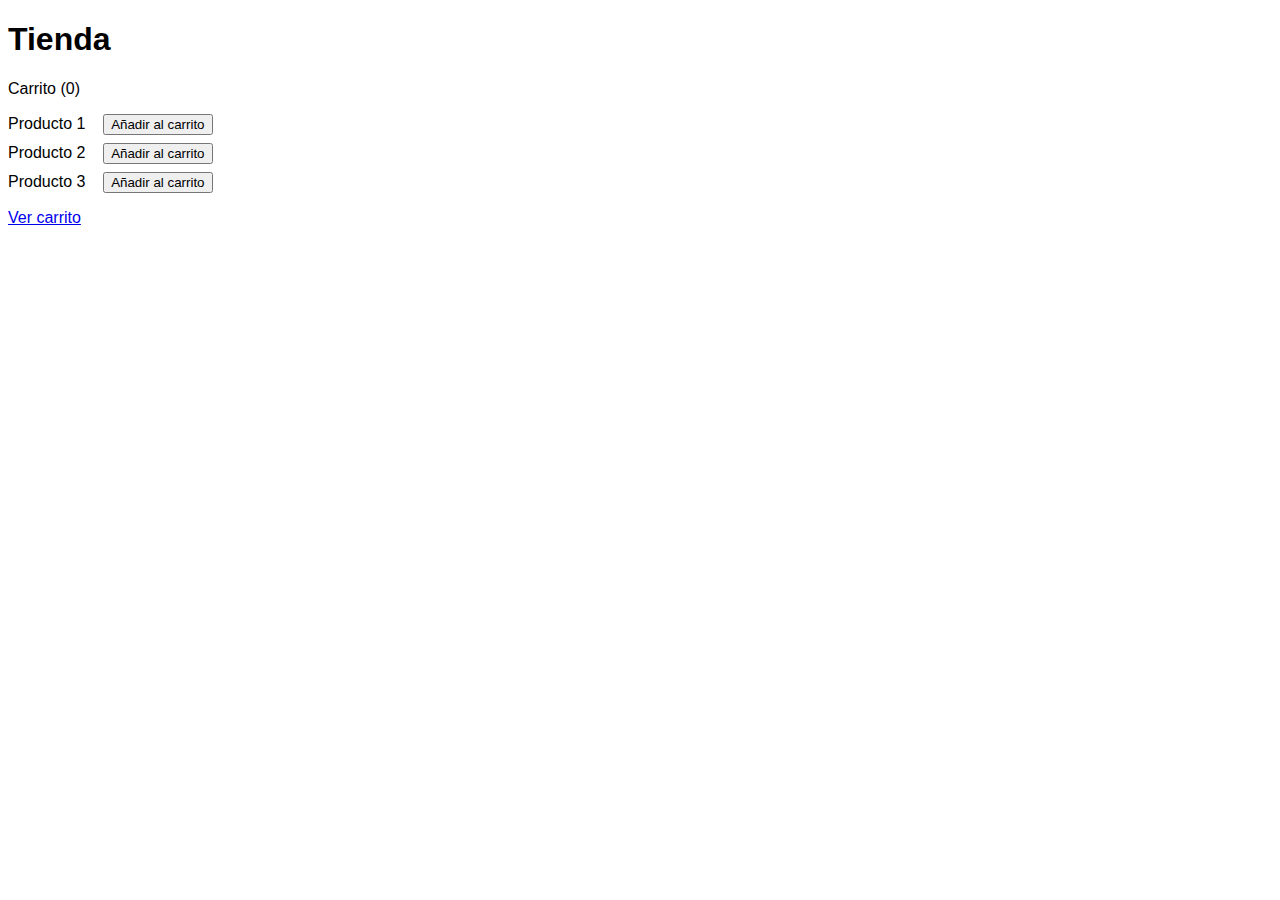
<file: index.html>
<!DOCTYPE html>
<html lang="es">
<head>
    <meta charset="UTF-8">
    <meta name="viewport" content="width=device-width, initial-scale=1.0">

    <title>Tienda</title>
    <link rel="stylesheet" href="style.css">
</head>
<body>
    <h1>Tienda</h1>
    <div id="cart-status">Carrito (0)</div>
    <ul id="product-list">
        <li data-id="1" data-name="Producto 1">Producto 1 <button class="add">Añadir al carrito</button></li>
        <li data-id="2" data-name="Producto 2">Producto 2 <button class="add">Añadir al carrito</button></li>
        <li data-id="3" data-name="Producto 3">Producto 3 <button class="add">Añadir al carrito</button></li>
    </ul>
    <a href="cart.html">Ver carrito</a>

    <script src="script.js"></script>

</body>
</html>
</file>
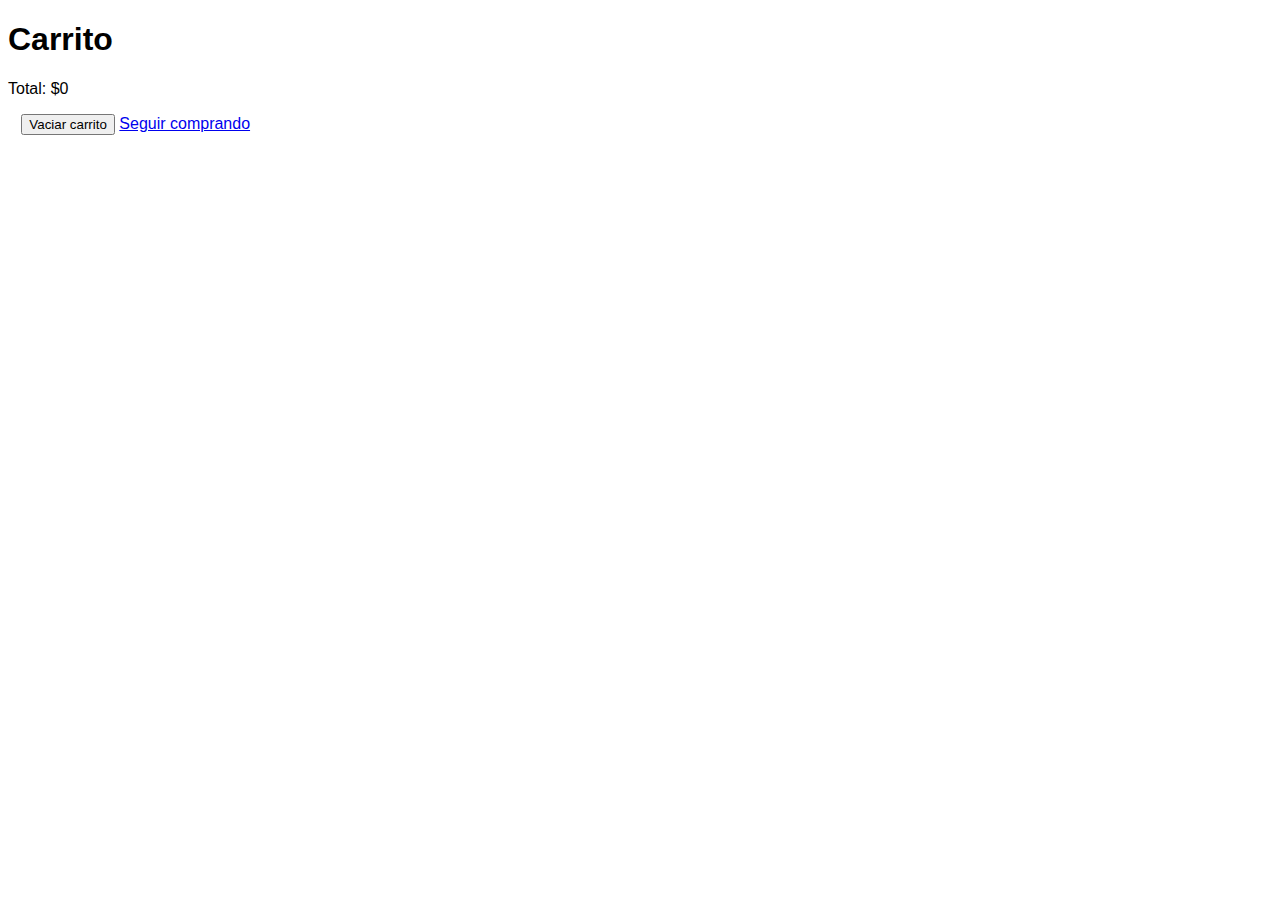
<file: cart.html>
<!DOCTYPE html>
<html lang="es">
<head>
    <meta charset="UTF-8">
    <meta name="viewport" content="width=device-width, initial-scale=1.0">
    <title>Carrito</title>
    <link rel="stylesheet" href="style.css">
</head>
<body>
    <h1>Carrito</h1>
    <ul id="cart-items"></ul>
    <p id="total"></p>
    <button id="clear-cart">Vaciar carrito</button>
    <a href="index.html">Seguir comprando</a>
    <script src="cart.js"></script>
</body>
</html>
</file>
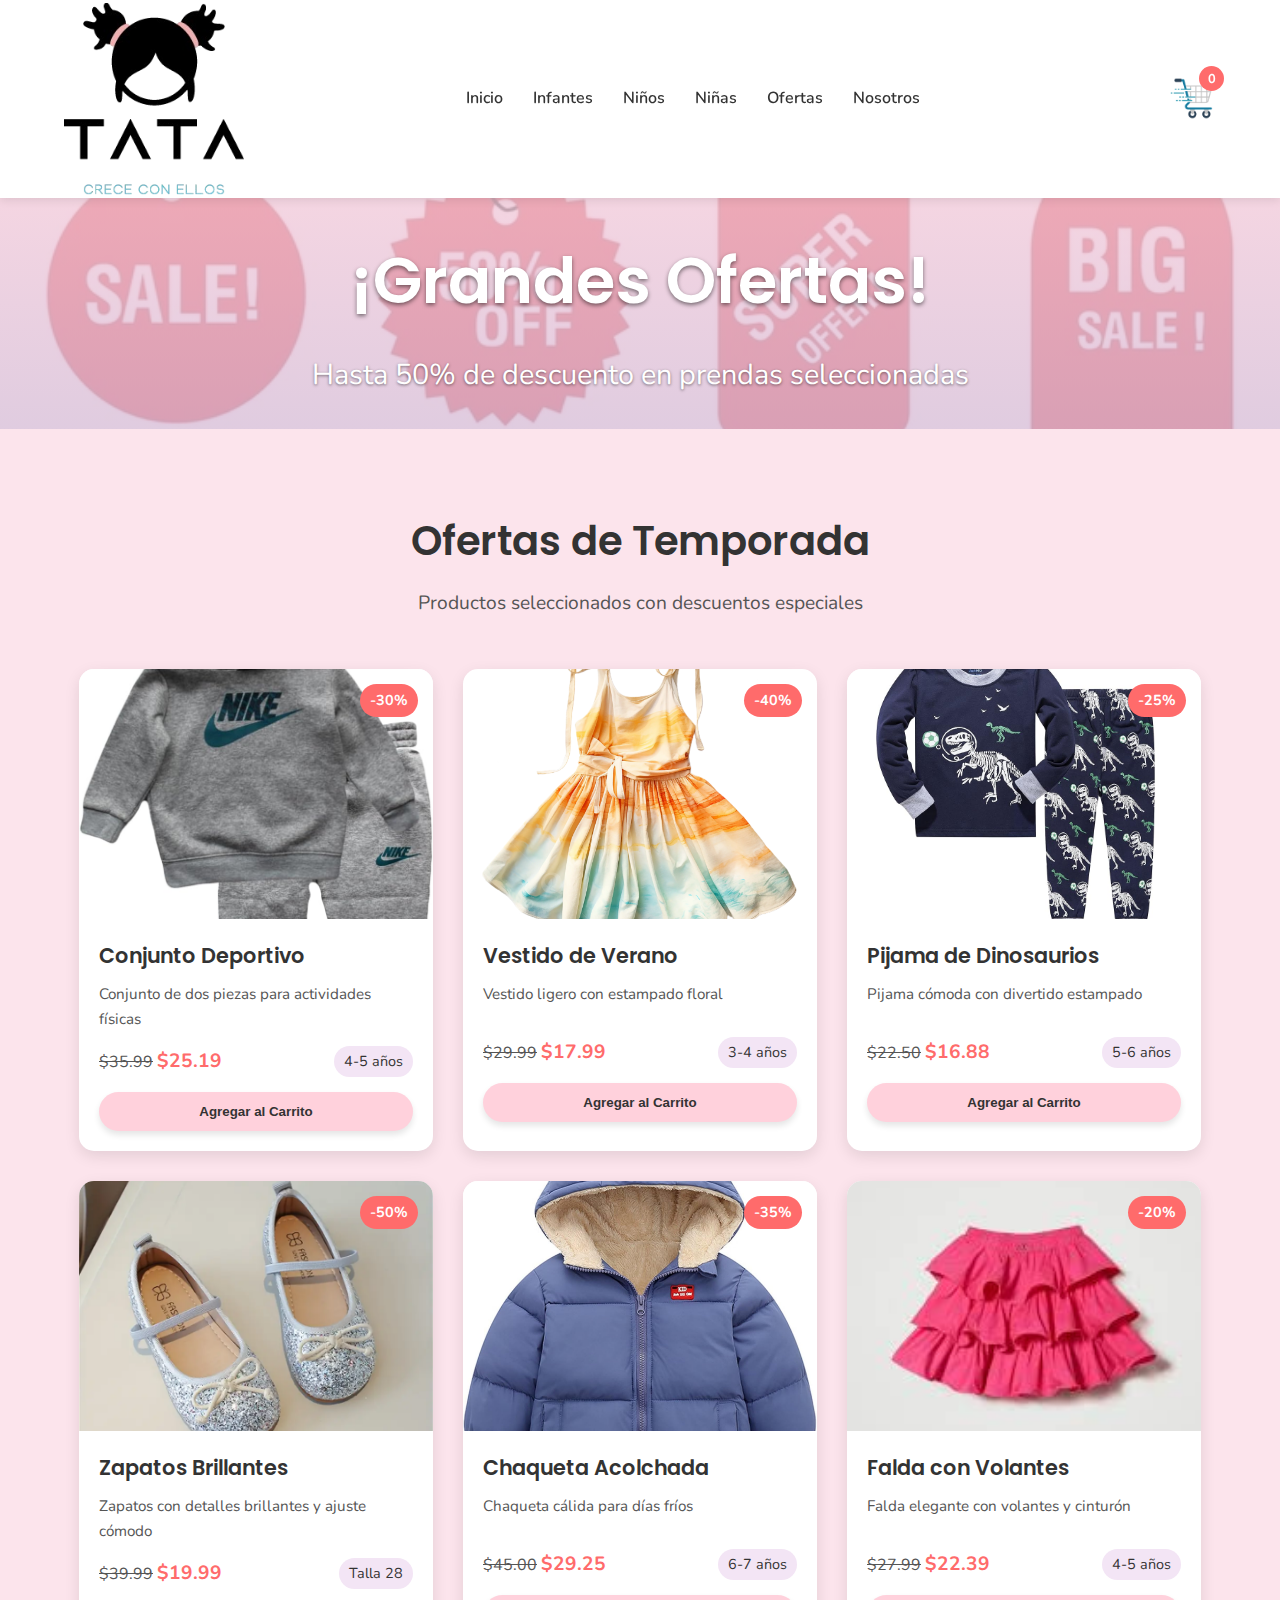
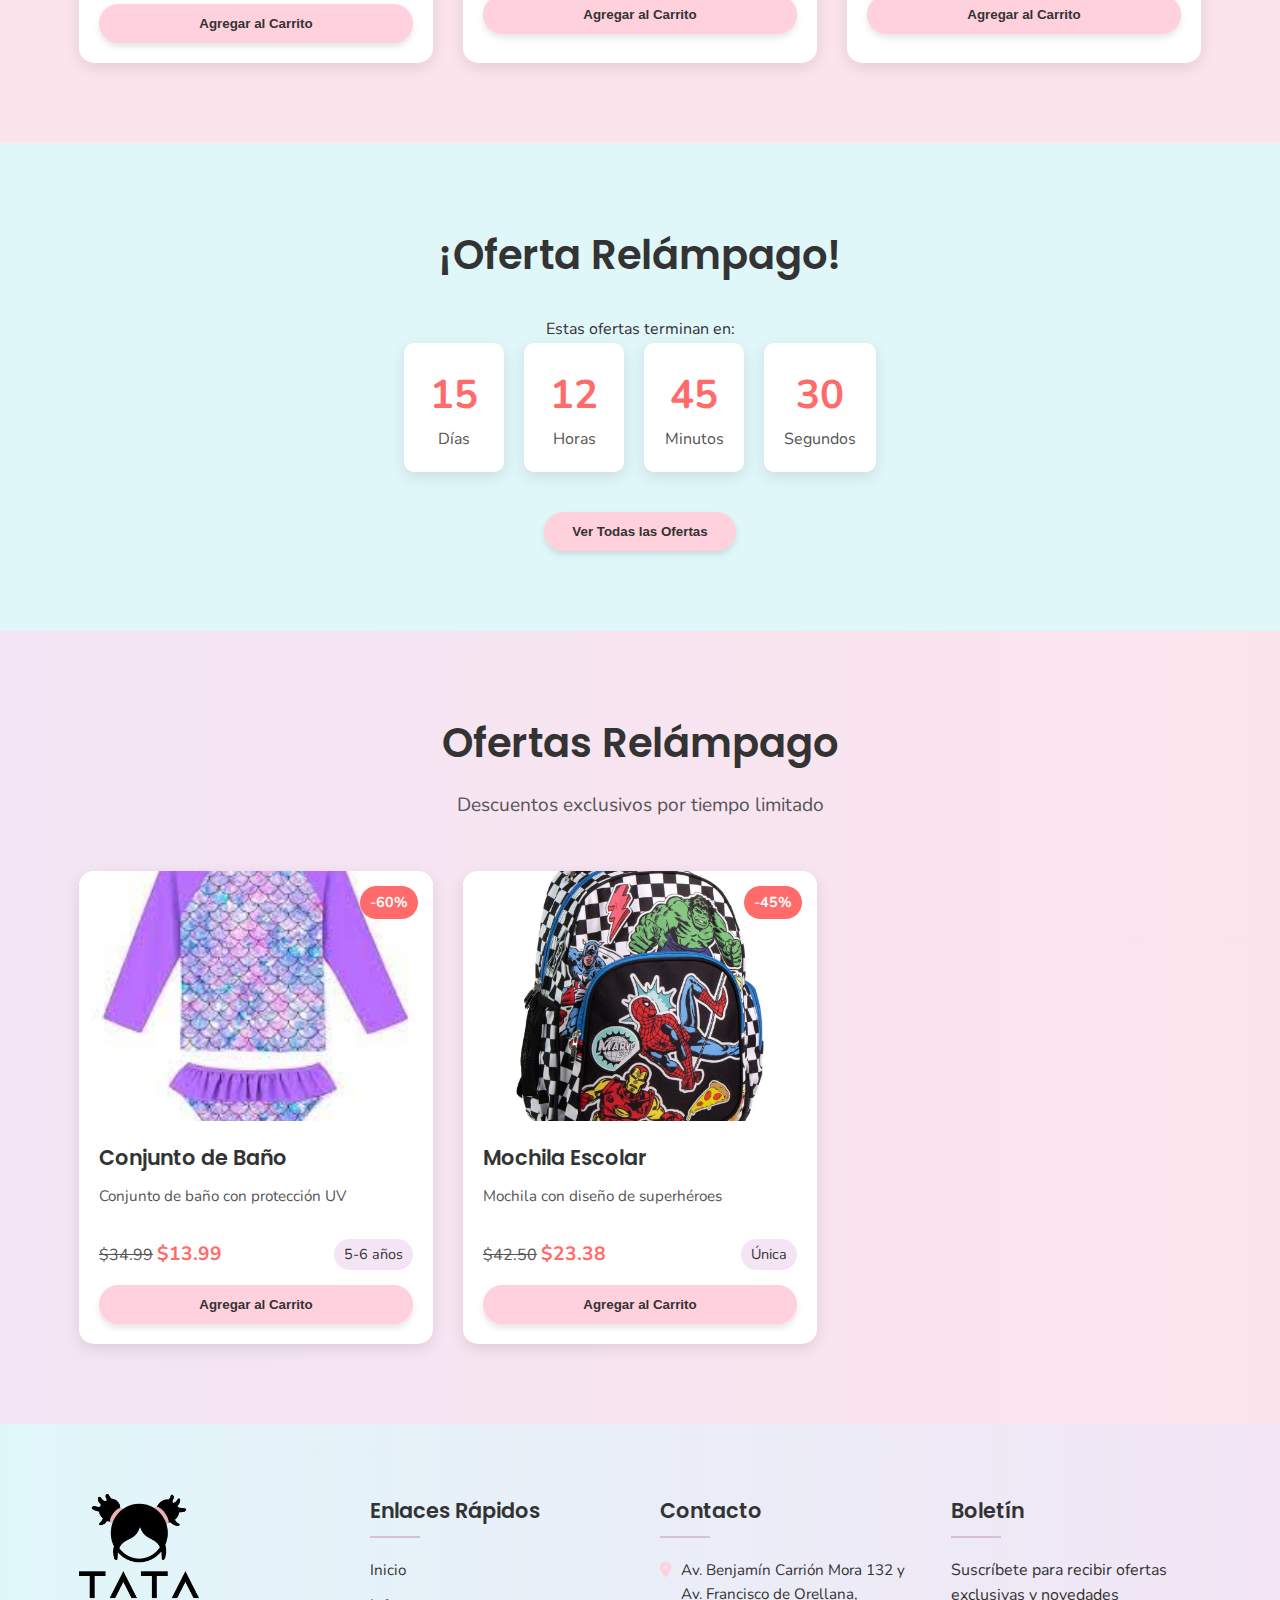
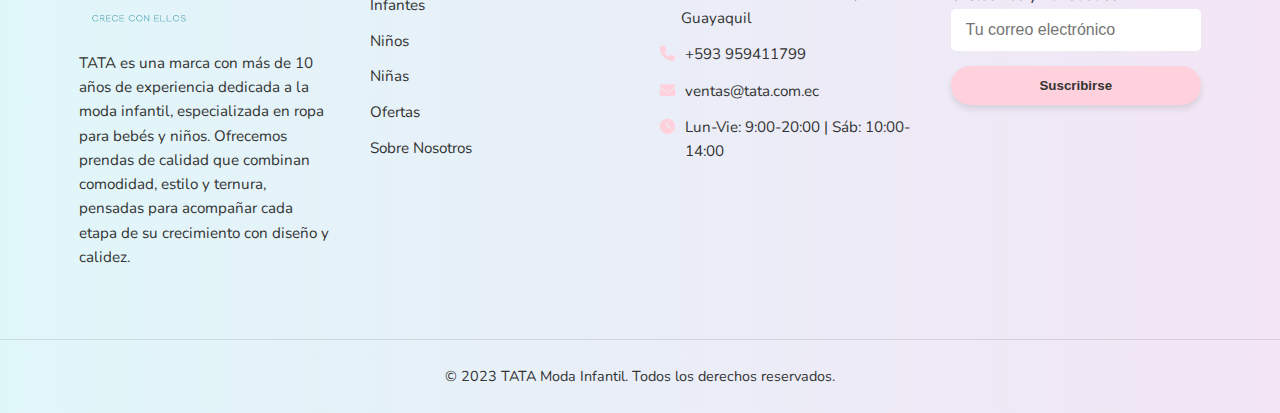
<file: pag/ofertas.html>
<!DOCTYPE html>
<html lang="es">
<head>
    <meta charset="UTF-8">
    <meta name="viewport" content="width=device-width, initial-scale=1.0">
    <title>TATA - Ofertas Especiales</title>
    <link rel="stylesheet" href="../css/estilos-ofertas.css">
    <link rel="stylesheet" href="https://cdnjs.cloudflare.com/ajax/libs/font-awesome/6.4.0/css/all.min.css">
    <link href="https://fonts.googleapis.com/css2?family=Nunito:wght@300;400;600;700&family=Poppins:wght@300;400;500;600&display=swap" rel="stylesheet">
</head>
<body>
    <!-- Cabecera -->
    <header>
        <div class="container header-container">
            <div class="logo">
                <a href="../index.html">
                    <img src="../img/logo.png" alt="TATA Logo">
                </a>
            </div>
            
            <nav>
                <ul class="nav-menu">
                    <li><a href="../index.html">Inicio</a></li>
                    <li><a href="infantes.html">Infantes</a></li>
                    <li><a href="ninos.html">Niños</a></li>
                    <li><a href="ninas.html">Niñas</a></li>
                    <li><a href="ofertas.html" class="active">Ofertas</a></li>
                    <li><a href="nosotros.html">Nosotros</a></li>
                </ul>
            </nav>
            
            <div class="cart-icon">
                <img src="../img/carrito-de-compras.png" alt="Carrito">
                <span class="cart-count">0</span>
            </div>
            
            <div class="hamburger">
                <i class="fas fa-bars"></i>
            </div>
        </div>
    </header>

    <!-- Banner de ofertas -->
    <section class="ofertas-banner">
        <div class="container">
            <h1>¡Grandes Ofertas!</h1>
            <p>Hasta 50% de descuento en prendas seleccionadas</p>
        </div>
    </section>

    <!-- Sección de ofertas de temporada -->
    <section class="ofertas-temporada">
        <div class="container">
            <div class="section-title">
                <h2>Ofertas de Temporada</h2>
                <p>Productos seleccionados con descuentos especiales</p>
            </div>
            
            <div class="products-grid">
                <!-- Producto 1 -->
                <div class="product-item">
                    <div class="product-image" style="background-image: url(../img/conjunto-deportivo-descuento.jpg);">
                        <span class="discount-badge">-30%</span>
                    </div>
                    <div class="product-info">
                        <h3>Conjunto Deportivo</h3>
                        <p class="product-description">Conjunto de dos piezas para actividades físicas</p>
                        <div class="product-meta">
                            <div>
                                <span class="original-price">$35.99</span>
                                <span class="discounted-price">$25.19</span>
                            </div>
                            <span class="size">4-5 años</span>
                        </div>
                        <button class="btn add-to-cart" data-id="25" data-name="Conjunto Deportivo" data-price="25.19" data-image="img/oferta1.jpg">Agregar al Carrito</button>
                    </div>
                </div>
                
                <!-- Producto 2 -->
                <div class="product-item">
                    <div class="product-image" style="background-image: url(../img/vestido-verano.png);">
                        <span class="discount-badge">-40%</span>
                    </div>
                    <div class="product-info">
                        <h3>Vestido de Verano</h3>
                        <p class="product-description">Vestido ligero con estampado floral</p>
                        <div class="product-meta">
                            <div>
                                <span class="original-price">$29.99</span>
                                <span class="discounted-price">$17.99</span>
                            </div>
                            <span class="size">3-4 años</span>
                        </div>
                        <button class="btn add-to-cart" data-id="26" data-name="Vestido de Verano" data-price="17.99" data-image="img/oferta2.jpg">Agregar al Carrito</button>
                    </div>
                </div>
                
                <!-- Producto 3 -->
                <div class="product-item">
                    <div class="product-image" style="background-image: url(../img/pijama-dinosaurio.jpg);">
                        <span class="discount-badge">-25%</span>
                    </div>
                    <div class="product-info">
                        <h3>Pijama de Dinosaurios</h3>
                        <p class="product-description">Pijama cómoda con divertido estampado</p>
                        <div class="product-meta">
                            <div>
                                <span class="original-price">$22.50</span>
                                <span class="discounted-price">$16.88</span>
                            </div>
                            <span class="size">5-6 años</span>
                        </div>
                        <button class="btn add-to-cart" data-id="27" data-name="Pijama de Dinosaurios" data-price="16.88" data-image="img/oferta3.jpg">Agregar al Carrito</button>
                    </div>
                </div>
                
                <!-- Producto 4 -->
                <div class="product-item">
                    <div class="product-image" style="background-image: url(../img/zapatos-brillantes.jpg);">
                        <span class="discount-badge">-50%</span>
                    </div>
                    <div class="product-info">
                        <h3>Zapatos Brillantes</h3>
                        <p class="product-description">Zapatos con detalles brillantes y ajuste cómodo</p>
                        <div class="product-meta">
                            <div>
                                <span class="original-price">$39.99</span>
                                <span class="discounted-price">$19.99</span>
                            </div>
                            <span class="size">Talla 28</span>
                        </div>
                        <button class="btn add-to-cart" data-id="28" data-name="Zapatos Brillantes" data-price="19.99" data-image="img/oferta4.jpg">Agregar al Carrito</button>
                    </div>
                </div>
                
                <!-- Producto 5 -->
                <div class="product-item">
                    <div class="product-image" style="background-image: url(../img/chaqueta-acolchada.jpg);">
                        <span class="discount-badge">-35%</span>
                    </div>
                    <div class="product-info">
                        <h3>Chaqueta Acolchada</h3>
                        <p class="product-description">Chaqueta cálida para días fríos</p>
                        <div class="product-meta">
                            <div>
                                <span class="original-price">$45.00</span>
                                <span class="discounted-price">$29.25</span>
                            </div>
                            <span class="size">6-7 años</span>
                        </div>
                        <button class="btn add-to-cart" data-id="29" data-name="Chaqueta Acolchada" data-price="29.25" data-image="img/oferta5.jpg">Agregar al Carrito</button>
                    </div>
                </div>
                
                <!-- Producto 6 -->
                <div class="product-item">
                    <div class="product-image" style="background-image: url(../img/falda-con-volantes.jpg);">
                        <span class="discount-badge">-20%</span>
                    </div>
                    <div class="product-info">
                        <h3>Falda con Volantes</h3>
                        <p class="product-description">Falda elegante con volantes y cinturón</p>
                        <div class="product-meta">
                            <div>
                                <span class="original-price">$27.99</span>
                                <span class="discounted-price">$22.39</span>
                            </div>
                            <span class="size">4-5 años</span>
                        </div>
                        <button class="btn add-to-cart" data-id="30" data-name="Falda con Volantes" data-price="22.39" data-image="img/oferta6.jpg">Agregar al Carrito</button>
                    </div>
                </div>
            </div>
        </div>
    </section>

    <!-- Countdown para ofertas -->
    <section class="countdown-section">
        <div class="container countdown-container">
            <h2 class="countdown-title">¡Oferta Relámpago!</h2>
            <p>Estas ofertas terminan en:</p>
            <div class="countdown">
                <div class="countdown-item">
                    <div class="countdown-number" id="days">15</div>
                    <div class="countdown-label">Días</div>
                </div>
                <div class="countdown-item">
                    <div class="countdown-number" id="hours">12</div>
                    <div class="countdown-label">Horas</div>
                </div>
                <div class="countdown-item">
                    <div class="countdown-number" id="minutes">45</div>
                    <div class="countdown-label">Minutos</div>
                </div>
                <div class="countdown-item">
                    <div class="countdown-number" id="seconds">30</div>
                    <div class="countdown-label">Segundos</div>
                </div>
            </div>
            <button class="btn">Ver Todas las Ofertas</button>
        </div>
    </section>

    <!-- Sección de ofertas relámpago -->
    <section class="ofertas-relampago">
        <div class="container">
            <div class="section-title">
                <h2>Ofertas Relámpago</h2>
                <p>Descuentos exclusivos por tiempo limitado</p>
            </div>
            
            <div class="products-grid">
                <!-- Producto 7 -->
                <div class="product-item">
                    <div class="product-image" style="background-image: url(../img/conjunto-ba%C3%B1o.jpg);">
                        <span class="discount-badge">-60%</span>
                    </div>
                    <div class="product-info">
                        <h3>Conjunto de Baño</h3>
                        <p class="product-description">Conjunto de baño con protección UV</p>
                        <div class="product-meta">
                            <div>
                                <span class="original-price">$34.99</span>
                                <span class="discounted-price">$13.99</span>
                            </div>
                            <span class="size">5-6 años</span>
                        </div>
                        <button class="btn add-to-cart" data-id="31" data-name="Conjunto de Baño" data-price="13.99" data-image="img/relampago1.jpg">Agregar al Carrito</button>
                    </div>
                </div>
                
                <!-- Producto 8 -->
                <div class="product-item">
                    <div class="product-image" style="background-image: url(../img/mochila-escolar.jpg);">
                        <span class="discount-badge">-45%</span>
                    </div>
                    <div class="product-info">
                        <h3>Mochila Escolar</h3>
                        <p class="product-description">Mochila con diseño de superhéroes</p>
                        <div class="product-meta">
                            <div>
                                <span class="original-price">$42.50</span>
                                <span class="discounted-price">$23.38</span>
                            </div>
                            <span class="size">Única</span>
                        </div>
                        <button class="btn add-to-cart" data-id="32" data-name="Mochila Escolar" data-price="23.38" data-image="img/relampago2.jpg">Agregar al Carrito</button>
                    </div>
                </div>
            </div>
        </div>
    </section>

    <!-- Pie de página -->
    <footer>
        <div class="container">
            <div class="footer-container">
                <div class="footer-about">
                    <div class="footer-logo">
                        <img src="../img/logo.png" alt="TATA Logo">
                    </div>
                    <p>TATA es una marca con más de 10 años de experiencia dedicada a la moda infantil, especializada en ropa para bebés y niños. Ofrecemos prendas de calidad que combinan comodidad, estilo y ternura, pensadas para acompañar cada etapa de su crecimiento con diseño y calidez.</p>
                </div>
                
                <div class="footer-links">
                    <h4>Enlaces Rápidos</h4>
                    <ul>
                        <li><a href="../index.html">Inicio</a></li>
                        <li><a href="infantes.html">Infantes</a></li>
                        <li><a href="ninos.html">Niños</a></li>
                        <li><a href="ninas.html">Niñas</a></li>
                        <li><a href="ofertas.html">Ofertas</a></li>
                        <li><a href="nosotros.html">Sobre Nosotros</a></li>
                    </ul>
                </div>
                
                <div class="footer-contact">
                    <h4>Contacto</h4>
                    <div class="contact-info">
                        <div>
                            <i class="fas fa-map-marker-alt"></i>
                            <span>Av. Benjamín Carrión Mora 132 y Av. Francisco de Orellana, Guayaquil</span>
                        </div>
                        <div>
                            <i class="fas fa-phone"></i>
                            <span>+593 959411799</span>
                        </div>
                        <div>
                            <i class="fas fa-envelope"></i>
                            <span>ventas@tata.com.ec</span>
                        </div>
                        <div>
                            <i class="fas fa-clock"></i>
                            <span>Lun-Vie: 9:00-20:00 | Sáb: 10:00-14:00</span>
                        </div>
                    </div>
                </div>
                
                <div class="footer-newsletter">
                    <h4>Boletín</h4>
                    <p>Suscríbete para recibir ofertas exclusivas y novedades</p>
                    <form class="newsletter-form">
                        <input type="email" placeholder="Tu correo electrónico" required>
                        <button type="submit" class="btn">Suscribirse</button>
                    </form>
                </div>
            </div>
        </div>
        
        <div class="copyright">
            <div class="container">
                <p>&copy; 2023 TATA Moda Infantil. Todos los derechos reservados.</p>
            </div>
        </div>
    </footer>

    <!-- Modal del carrito -->
    <div class="cart-modal" id="cartModal">
        <div class="cart-modal-content">
            <div class="cart-header">
                <h3>Tu Carrito de Compras</h3>
                <span class="close-cart">&times;</span>
            </div>
            
            <div class="cart-items">
                <!-- Los productos del carrito se añadirán dinámicamente aquí -->
            </div>
            
            <div class="cart-summary">
                <div class="summary-row">
                    <span>Subtotal:</span>
                    <span class="cart-subtotal">$0.00</span>
                </div>
                <div class="summary-row">
                    <span>Envío:</span>
                    <span>$5.99</span>
                </div>
                <div class="summary-row">
                    <span>Descuento:</span>
                    <span>-$0.00</span>
                </div>
                <div class="summary-row total">
                    <span>Total:</span>
                    <span class="cart-total">$5.99</span>
                </div>
            </div>
            
            <div class="cart-actions">
                <button class="btn continue-shopping">Continuar Comprando</button>
                <button class="btn checkout">Finalizar Compra</button>
            </div>
        </div>
    </div>

    <script>
        // Funcionalidad del carrito
        function loadCart() {
            const stored = localStorage.getItem('cart');
            return stored ? JSON.parse(stored) : [];
        }

        function saveCart() {
            localStorage.setItem('cart', JSON.stringify(cart));
        }

        let cart = loadCart();
        const cartIcon = document.querySelector('.cart-icon');
        const cartCount = document.querySelector('.cart-count');
        updateCartCount();
        const cartModal = document.getElementById('cartModal');
        const cartItemsContainer = document.querySelector('.cart-items');
        const cartSubtotal = document.querySelector('.cart-subtotal');
        const cartTotal = document.querySelector('.cart-total');
        const addToCartButtons = document.querySelectorAll('.add-to-cart');
        
        // Abrir modal del carrito
        cartIcon.addEventListener('click', () => {
            cartModal.style.display = 'block';
            document.body.classList.add('cart-open');
            updateCartDisplay();
        });
        
        // Cerrar modal del carrito
        document.querySelector('.close-cart').addEventListener('click', () => {
            cartModal.style.display = 'none';
            document.body.classList.remove('cart-open');
        });
        
        // Continuar comprando
        document.querySelector('.continue-shopping').addEventListener('click', () => {
            cartModal.style.display = 'none';
            document.body.classList.remove('cart-open');
        });
        
        // Finalizar compra
        document.querySelector('.checkout').addEventListener('click', () => {
            if (cart.length === 0) {
                alert('Tu carrito está vacío');
                return;
            }
            
            alert('¡Compra realizada con éxito! Gracias por tu compra en TATA.');
            cart = [];
            saveCart();
            updateCartCount();
            cartModal.style.display = 'none';
        });
        
        // Agregar productos al carrito
        addToCartButtons.forEach(button => {
            button.addEventListener('click', () => {
                const productId = button.dataset.id;
                const productName = button.dataset.name;
                const productPrice = parseFloat(button.dataset.price);
                const productImage = button.dataset.image;
                
                // Buscar si el producto ya está en el carrito
                const existingItem = cart.find(item => item.id === productId);
                
                if (existingItem) {
                    existingItem.quantity++;
                } else {
                    cart.push({
                        id: productId,
                        name: productName,
                        price: productPrice,
                        image: productImage,
                        quantity: 1
                    });
                }

                saveCart();
                updateCartCount();
                
                // Mostrar confirmación visual
                button.innerHTML = '<i class="fas fa-check"></i> Agregado';
                button.classList.add('added');
                
                setTimeout(() => {
                    button.innerHTML = 'Agregar al Carrito';
                    button.classList.remove('added');
                }, 1500);
            });
        });
        
        // Actualizar contador del carrito
        function updateCartCount() {
            const totalItems = cart.reduce((total, item) => total + item.quantity, 0);
            cartCount.textContent = totalItems;
        }
        
        // Actualizar visualización del carrito
        function updateCartDisplay() {
            if (cart.length === 0) {
                cartItemsContainer.innerHTML = `
                    <div class="empty-cart">
                        <i class="fas fa-shopping-cart"></i>
                        <p>Tu carrito está vacío</p>
                    </div>
                `;
                cartSubtotal.textContent = '$0.00';
                cartTotal.textContent = '$5.99';
                return;
            }
            
            let itemsHTML = '';
            let subtotal = 0;
            
            cart.forEach(item => {
                const itemTotal = item.price * item.quantity;
                subtotal += itemTotal;
                
                itemsHTML += `
                    <div class="cart-item">
                        <div class="item-image" style="background-image: url('${item.image}')"></div>
                        <div class="item-details">
                            <h4>${item.name}</h4>
                            <div class="item-quantity">
                                <button class="quantity-btn minus" data-id="${item.id}">-</button>
                                <span class="quantity">${item.quantity}</span>
                                <button class="quantity-btn plus" data-id="${item.id}">+</button>
                            </div>
                        </div>
                        <div class="item-price">
                            <span>$${itemTotal.toFixed(2)}</span>
                            <button class="remove-item" data-id="${item.id}">
                                <i class="fas fa-trash"></i>
                            </button>
                        </div>
                    </div>
                `;
            });
            
            cartItemsContainer.innerHTML = itemsHTML;
            cartSubtotal.textContent = `$${subtotal.toFixed(2)}`;
            cartTotal.textContent = `$${(subtotal + 5.99).toFixed(2)}`;
            
            // Añadir eventos a los botones del carrito
            document.querySelectorAll('.quantity-btn.minus').forEach(btn => {
                btn.addEventListener('click', () => {
                    const id = btn.dataset.id;
                    const item = cart.find(item => item.id === id);
                    
                    if (item.quantity > 1) {
                        item.quantity--;
                    } else {
                        cart = cart.filter(item => item.id !== id);
                    }
                    
                    saveCart();
                    updateCartCount();
                    updateCartDisplay();
                });
            });
            
            document.querySelectorAll('.quantity-btn.plus').forEach(btn => {
                btn.addEventListener('click', () => {
                    const id = btn.dataset.id;
                    const item = cart.find(item => item.id === id);
                    item.quantity++;
                    saveCart();
                    updateCartCount();
                    updateCartDisplay();
                });
            });
            
            document.querySelectorAll('.remove-item').forEach(btn => {
                btn.addEventListener('click', () => {
                    const id = btn.dataset.id;
                    cart = cart.filter(item => item.id !== id);
                    saveCart();
                    updateCartCount();
                    updateCartDisplay();
                });
            });
        }
        
        // Menú hamburguesa para móviles
        const hamburger = document.querySelector('.hamburger');
        const navMenu = document.querySelector('.nav-menu');
        
        hamburger.addEventListener('click', () => {
            navMenu.classList.toggle('active');
            hamburger.innerHTML = navMenu.classList.contains('active') ? 
                '<i class="fas fa-times"></i>' : '<i class="fas fa-bars"></i>';
        });
        
        // Cerrar menú al hacer clic en enlace
        document.querySelectorAll('.nav-menu a').forEach(link => {
            link.addEventListener('click', () => {
                navMenu.classList.remove('active');
                hamburger.innerHTML = '<i class="fas fa-bars"></i>';
            });
        });
        
  // Calcula 15 días desde que el usuario abre la página
  const now = new Date().getTime();
  const countdownDate = now + (15 * 24 * 60 * 60 * 1000); // 15 días en milisegundos

  const countdownFunction = setInterval(function() {
    const currentTime = new Date().getTime();
    const distance = countdownDate - currentTime;

    const days = Math.floor(distance / (1000 * 60 * 60 * 24));
    const hours = Math.floor((distance % (1000 * 60 * 60 * 24)) / (1000 * 60 * 60));
    const minutes = Math.floor((distance % (1000 * 60 * 60)) / (1000 * 60));
    const seconds = Math.floor((distance % (1000 * 60)) / 1000);

    document.getElementById("days").innerText = String(days).padStart(2, '0');
    document.getElementById("hours").innerText = String(hours).padStart(2, '0');
    document.getElementById("minutes").innerText = String(minutes).padStart(2, '0');
    document.getElementById("seconds").innerText = String(seconds).padStart(2, '0');

    if (distance < 0) {
      clearInterval(countdownFunction);
      document.querySelector(".countdown").innerHTML = "<p>¡La oferta terminó!</p>";
    }
  }, 1000);
</script>

</body>
</html>
</file>
<file: style.css>
body { font-family: Arial, sans-serif; }
#cart-status { margin-bottom: 1em; }
ul { list-style: none; padding: 0; }
li { margin-bottom: 0.5em; }
button { margin-left: 1em; }
</file>
<file: css/estilos-ofertas.css>
/* estilos-ofertas.css - Estilos para la página de ofertas */
:root {
    --rosa-pastel: #ffd1dc;
    --celeste-pastel: #b0e0e6;
    --lila-pastel: #d8bfd8;
    --rosa-suave: #fce4ec;
    --celeste-suave: #e0f7fa;
    --lila-suave: #f3e5f5;
    --texto-oscuro: #333333;
    --texto-medio: #555555;
    --blanco: #ffffff;
    --sombra: rgba(0, 0, 0, 0.1);
    --descuento: #ff6b6b;
}

* {
    margin: 0;
    padding: 0;
    box-sizing: border-box;
}

body {
    font-family: 'Nunito', sans-serif;
    background-color: var(--blanco);
    color: var(--texto-oscuro);
    line-height: 1.6;
    overflow-x: hidden;
}

h1, h2, h3, h4 {
    font-family: 'Poppins', sans-serif;
    font-weight: 600;
}

.container {
    width: 90%;
    max-width: 1200px;
    margin: 0 auto;
    padding: 0 15px;
}

.btn {
    display: inline-block;
    padding: 12px 28px;
    background-color: var(--rosa-pastel);
    color: var(--texto-oscuro);
    border: none;
    border-radius: 30px;
    font-weight: 600;
    text-decoration: none;
    cursor: pointer;
    transition: all 0.3s ease;
    box-shadow: 0 4px 6px var(--sombra);
}

.btn:hover {
    background-color: var(--lila-pastel);
    transform: translateY(-3px);
    box-shadow: 0 6px 10px var(--sombra);
}

.btn-verde {
    background-color: var(--celeste-pastel);
}

.btn-verde:hover {
    background-color: var(--celeste-suave);
}

section {
    padding: 80px 0;
}

/* Cabecera */
header {
    background-color: var(--blanco);
    box-shadow: 0 2px 9px var(--sombra);
    position: fixed;
    width: 100%;
    top: 0;
    z-index: 1000;
}

.header-container {
    display: flex;
    justify-content: space-between;
    align-items: center;
    padding: 3px 0;
}

.logo a {
    display: inline-block;
}

.logo img {
    display: block;
    max-width: 100%;
    height: auto;
}

.logo {
    width: 180px;
    display: flex;
    align-items: center;
}

.logo img {
    width: 100%;
    height: auto;
}

.nav-menu {
    display: flex;
    list-style: none;
}

.nav-menu li {
    margin: 0 15px;
}

.nav-menu a {
    text-decoration: none;
    color: var(--texto-oscuro);
    font-weight: 600;
    font-size: 16px;
    transition: color 0.3s;
    position: relative;
}

.nav-menu a:hover {
    color: var(--lila-pastel);
}

.nav-menu a::after {
    content: '';
    position: absolute;
    width: 0;
    height: 2px;
    bottom: -5px;
    left: 0;
    background-color: var(--lila-pastel);
    transition: width 0.3s;
}

.nav-menu a:hover::after {
    width: 100%;
}

.cart-icon {
    display: flex;
    align-items: center;
    margin-left: 25px;
    position: relative;
}

.cart-icon img {
    width: 49px;
    height: auto;
}

.cart-count {
    position: absolute;
    top: -8px;
    right: -8px;
    background-color: var(--descuento);
    color: white;
    border-radius: 50%;
    width: 25px;
    height: 25px;
    display: flex;
    align-items: center;
    justify-content: center;
    font-size: 0.8rem;
    font-weight: bold;
}

.hamburger {
    display: none;
    cursor: pointer;
    font-size: 24px;
}

/* Footer */
footer {
    background: linear-gradient(to right, var(--celeste-suave), var(--lila-suave));
    color: var(--texto-oscuro);
    padding: 70px 0 0;
}

.footer-container {
    display: grid;
    grid-template-columns: repeat(auto-fit, minmax(250px, 1fr));
    gap: 40px;
    margin-bottom: 50px;
}

.footer-logo {
    width: 120px;
    margin-bottom: 20px;
}

.footer-logo img {
    width: 100%;
}

.footer-about p {
    margin-bottom: 20px;
    font-size: 0.95rem;
}

.footer-links h4,
.footer-contact h4,
.footer-newsletter h4 {
    font-size: 1.3rem;
    margin-bottom: 20px;
    position: relative;
    padding-bottom: 10px;
}

.footer-links h4::after,
.footer-contact h4::after,
.footer-newsletter h4::after {
    content: '';
    position: absolute;
    bottom: 0;
    left: 0;
    width: 50px;
    height: 2px;
    background-color: var(--lila-pastel);
}

.footer-links ul {
    list-style: none;
}

.footer-links li {
    margin-bottom: 10px;
}

.footer-links a {
    color: var(--texto-oscuro);
    text-decoration: none;
    transition: color 0.3s;
    font-size: 0.95rem;
}

.footer-links a:hover {
    color: var(--rosa-pastel);
}

.contact-info {
    display: flex;
    flex-direction: column;
    gap: 12px;
    font-size: 0.95rem;
}

.contact-info div {
    display: flex;
    align-items: flex-start;
}

.contact-info i {
    margin-right: 10px;
    margin-top: 4px;
    color: var(--rosa-pastel);
}

.newsletter-form {
    display: flex;
    flex-direction: column;
    gap: 15px;
}

.newsletter-form input {
    padding: 12px 15px;
    border: none;
    border-radius: 5px;
    font-size: 1rem;
}

.copyright {
    text-align: center;
    padding: 25px 0;
    border-top: 1px solid rgba(0, 0, 0, 0.1);
    font-size: 0.9rem;
}

/* Modal del Carrito */
.cart-modal {
    display: none;
    position: fixed;
    top: 0;
    left: 0;
    width: 100%;
    height: 100%;
    background-color: rgba(0, 0, 0, 0.7);
    z-index: 2000;
    overflow: auto;
}

.cart-modal-content {
    background-color: white;
    margin: 5% auto;
    padding: 30px;
    border-radius: 15px;
    width: 90%;
    max-width: 800px;
    position: relative;
    box-shadow: 0 5px 30px rgba(0, 0, 0, 0.3);
}

.cart-header {
    display: flex;
    justify-content: space-between;
    align-items: center;
    margin-bottom: 25px;
    border-bottom: 1px solid #eee;
    padding-bottom: 15px;
}

.cart-header h3 {
    font-size: 1.8rem;
    color: #333;
}

.close-cart {
    font-size: 32px;
    cursor: pointer;
    color: #777;
    transition: color 0.3s;
}

.close-cart:hover {
    color: #ff6b6b;
}

.cart-items {
    max-height: 300px;
    overflow-y: auto;
    margin-bottom: 25px;
    border-bottom: 1px solid #eee;
    padding-bottom: 20px;
}

.cart-item {
    display: flex;
    align-items: center;
    padding: 15px 0;
    border-bottom: 1px solid #f5f5f5;
}

.cart-item:last-child {
    border-bottom: none;
}

.item-image {
    width: 80px;
    height: 80px;
    border-radius: 8px;
    background-color: #f5f5f5;
    margin-right: 15px;
    background-size: cover;
    background-position: center;
}

.item-details {
    flex-grow: 1;
}

.item-details h4 {
    font-size: 1.1rem;
    margin-bottom: 5px;
}

.item-details p {
    color: #777;
    font-size: 0.9rem;
    margin-bottom: 10px;
}

.item-quantity {
    display: flex;
    align-items: center;
}

.quantity-btn {
    width: 30px;
    height: 30px;
    background: #f8f9fa;
    border: 1px solid #ddd;
    border-radius: 50%;
    font-size: 16px;
    cursor: pointer;
    display: flex;
    align-items: center;
    justify-content: center;
}

.quantity {
    margin: 0 10px;
    min-width: 20px;
    text-align: center;
}

.item-price {
    display: flex;
    flex-direction: column;
    align-items: flex-end;
    min-width: 100px;
}

.item-price span {
    font-weight: bold;
    font-size: 1.1rem;
    margin-bottom: 8px;
}

.remove-item {
    background: none;
    border: none;
    color: #ff6b6b;
    cursor: pointer;
    font-size: 16px;
}

.cart-summary {
    background: #f8f9fa;
    padding: 20px;
    border-radius: 10px;
    margin: 20px 0;
}

.summary-row {
    display: flex;
    justify-content: space-between;
    margin-bottom: 10px;
}

.summary-row.total {
    font-weight: bold;
    font-size: 1.1rem;
    border-top: 1px solid #ddd;
    padding-top: 10px;
    margin-top: 10px;
}

.payment-section {
    margin: 25px 0;
}

.payment-section h4 {
    margin-bottom: 15px;
    font-size: 1.2rem;
}

.payment-methods {
    display: flex;
    gap: 15px;
    margin-bottom: 20px;
}

.payment-method {
    flex: 1;
    display: flex;
    flex-direction: column;
    align-items: center;
    padding: 15px;
    border: 2px solid #eee;
    border-radius: 10px;
    cursor: pointer;
    transition: all 0.3s;
}

.payment-method.active {
    border-color: #b0e0e6;
    background-color: rgba(176, 224, 230, 0.1);
}

.payment-method i {
    font-size: 2rem;
    margin-bottom: 10px;
    color: #555;
}

.payment-form {
    background: white;
    padding: 20px;
    border-radius: 10px;
    border: 1px solid #eee;
}

.form-group {
    margin-bottom: 15px;
}

.form-group label {
    display: block;
    margin-bottom: 5px;
    font-weight: 500;
}

.form-group input {
    width: 100%;
    padding: 12px;
    border: 1px solid #ddd;
    border-radius: 8px;
    font-size: 1rem;
}

.form-row {
    display: flex;
    gap: 15px;
}

.form-row .form-group {
    flex: 1;
}

.cart-actions {
    display: flex;
    justify-content: space-between;
    gap: 15px;
}

.continue-shopping {
    background: #f8f9fa;
    color: #333;
}

.checkout {
    background: #77dd77;
    color: white;
}

/* Página de Ofertas */
.ofertas-banner {
    background: linear-gradient(rgba(255, 209, 220, 0.8), rgba(216, 191, 216, 0.8)), url('../img/banner-ofertas.jpg');
    background-size: cover;
    background-position: center;
    padding: 150px 0 31px;
    text-align: center;
    margin-top: 80px;
    color: white;
}

.ofertas-banner h1 {
    font-size: 4rem;
    margin-bottom: 20px;
    text-shadow: 0 2px 4px rgba(0,0,0,0.5);
}

.ofertas-banner p {
    font-size: 1.8rem;
    max-width: 800px;
    margin: 0 auto;
    text-shadow: 0 1px 3px rgba(0,0,0,0.5);
}

.ofertas-temporada {
    padding: 80px 0;
    background-color: var(--rosa-suave);
}

.section-title {
    text-align: center;
    margin-bottom: 50px;
}

.section-title h2 {
    font-size: 2.5rem;
    color: var(--texto-oscuro);
    margin-bottom: 15px;
}

.section-title p {
    font-size: 1.2rem;
    color: var(--texto-medio);
    max-width: 700px;
    margin: 0 auto;
}

.products-grid {
    display: grid;
    grid-template-columns: repeat(auto-fill, minmax(280px, 1fr));
    gap: 30px;
}

.product-item {
    background-color: white;
    border-radius: 15px;
    overflow: hidden;
    box-shadow: 0 5px 15px rgba(0,0,0,0.1);
    transition: transform 0.3s, box-shadow 0.3s;
    position: relative;
}

.product-item:hover {
    transform: translateY(-10px);
    box-shadow: 0 15px 30px rgba(0,0,0,0.15);
}

.product-image {
    height: 250px;
    background-size: cover;
    background-position: center;
    position: relative;
}

.discount-badge {
    position: absolute;
    top: 15px;
    right: 15px;
    background-color: var(--descuento);
    color: white;
    padding: 5px 10px;
    border-radius: 20px;
    font-weight: bold;
    font-size: 0.9rem;
}

.product-info {
    padding: 20px;
}

.product-info h3 {
    font-size: 1.3rem;
    margin-bottom: 10px;
    color: var(--texto-oscuro);
}

.product-description {
    color: var(--texto-medio);
    font-size: 0.95rem;
    margin-bottom: 15px;
    min-height: 40px;
}

.product-meta {
    display: flex;
    justify-content: space-between;
    margin-bottom: 15px;
}

.original-price {
    text-decoration: line-through;
    color: var(--texto-medio);
    font-size: 1rem;
}

.discounted-price {
    font-weight: bold;
    font-size: 1.2rem;
    color: var(--descuento);
}

.size {
    background-color: var(--lila-suave);
    padding: 4px 10px;
    border-radius: 20px;
    font-size: 0.9rem;
}

.add-to-cart {
    width: 100%;
    padding: 12px;
    text-align: center;
    transition: all 0.3s;
}

.add-to-cart.added {
    background-color: var(--celeste-pastel);
}

.countdown-section {
    background-color: var(--celeste-suave);
    padding: 80px 0;
    text-align: center;
}

.countdown-container {
    max-width: 800px;
    margin: 0 auto;
}

.countdown-title {
    font-size: 2.5rem;
    margin-bottom: 30px;
    color: var(--texto-oscuro);
}

.countdown {
    display: flex;
    justify-content: center;
    gap: 20px;
    margin-bottom: 40px;
}

.countdown-item {
    background-color: white;
    border-radius: 10px;
    padding: 20px;
    min-width: 100px;
    box-shadow: 0 5px 15px var(--sombra);
}

.countdown-number {
    font-size: 2.5rem;
    font-weight: bold;
    color: var(--descuento);
}

.countdown-label {
    font-size: 1rem;
    color: var(--texto-medio);
}

.ofertas-relampago {
    padding: 80px 0;
    background: linear-gradient(to right, var(--lila-suave), var(--rosa-suave));
}

/* Responsive */
@media (max-width: 992px) {
    .ofertas-banner h1 {
        font-size: 3rem;
    }
    
    .ofertas-banner p {
        font-size: 1.5rem;
    }
}

@media (max-width: 768px) {
    .hamburger {
        display: block;
    }
    
    .nav-menu {
        position: fixed;
        top: 80px;
        right: -100%;
        flex-direction: column;
        background-color: var(--blanco);
        width: 100%;
        text-align: center;
        padding: 20px 0;
        box-shadow: 0 10px 10px var(--sombra);
        transition: 0.3s;
        z-index: 999;
    }
    
    .nav-menu.active {
        right: 0;
    }
    
    .nav-menu li {
        margin: 15px 0;
    }
    
    .cart-modal-content {
        margin: 10% auto;
        padding: 20px;
    }
    
    .cart-item {
        flex-wrap: wrap;
    }
    
    .item-price {
        flex-direction: row;
        align-items: center;
        width: 100%;
        margin-top: 10px;
        justify-content: space-between;
    }
    
    .payment-methods {
        flex-wrap: wrap;
    }
    
    .payment-method {
        min-width: 100px;
    }
    
    .cart-actions {
        flex-direction: column;
    }
    
    .countdown {
        flex-wrap: wrap;
    }
}

@media (max-width: 576px) {
    .ofertas-banner {
        padding: 120px 0 60px;
    }
    
    .ofertas-banner h1 {
        font-size: 2.2rem;
    }
    
    .ofertas-banner p {
        font-size: 1.2rem;
    }
    
    .countdown-item {
        min-width: 70px;
        padding: 15px;
    }
    
    .countdown-number {
        font-size: 2rem;
    }
}
</file>
